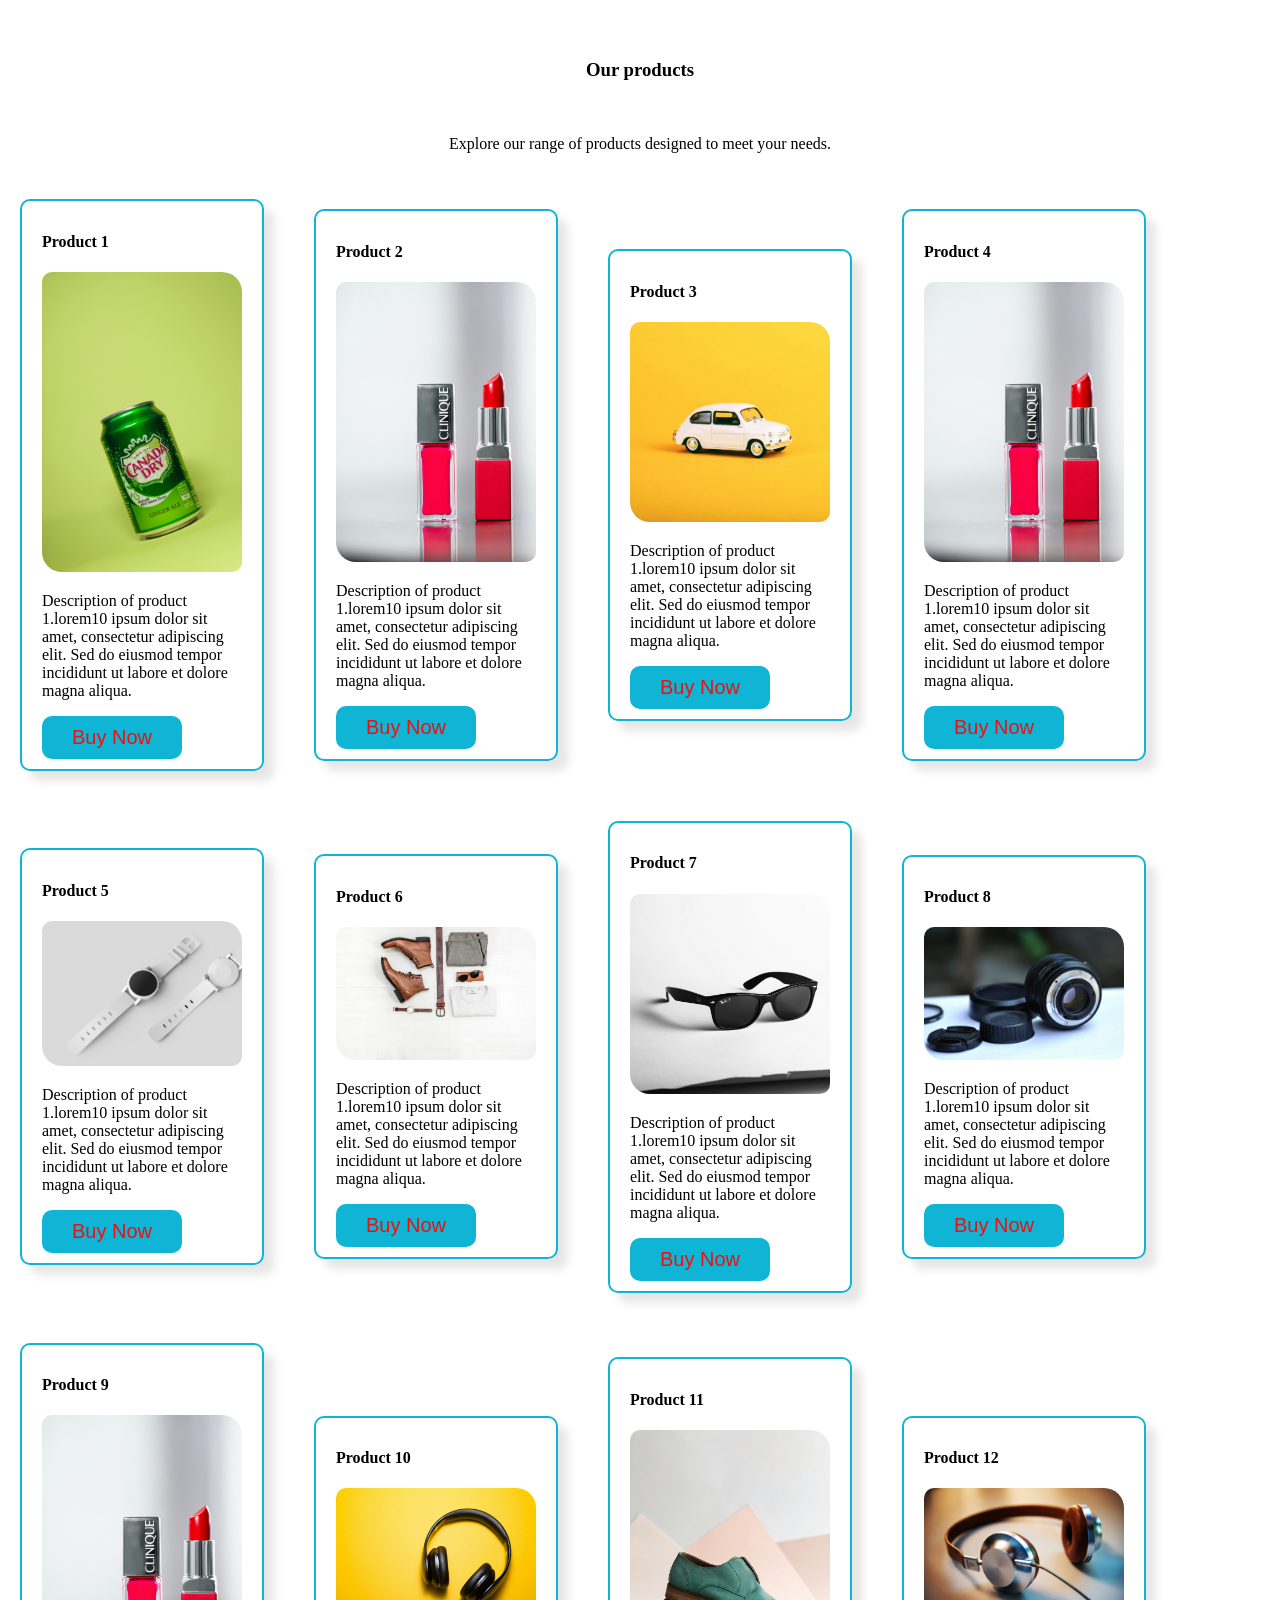
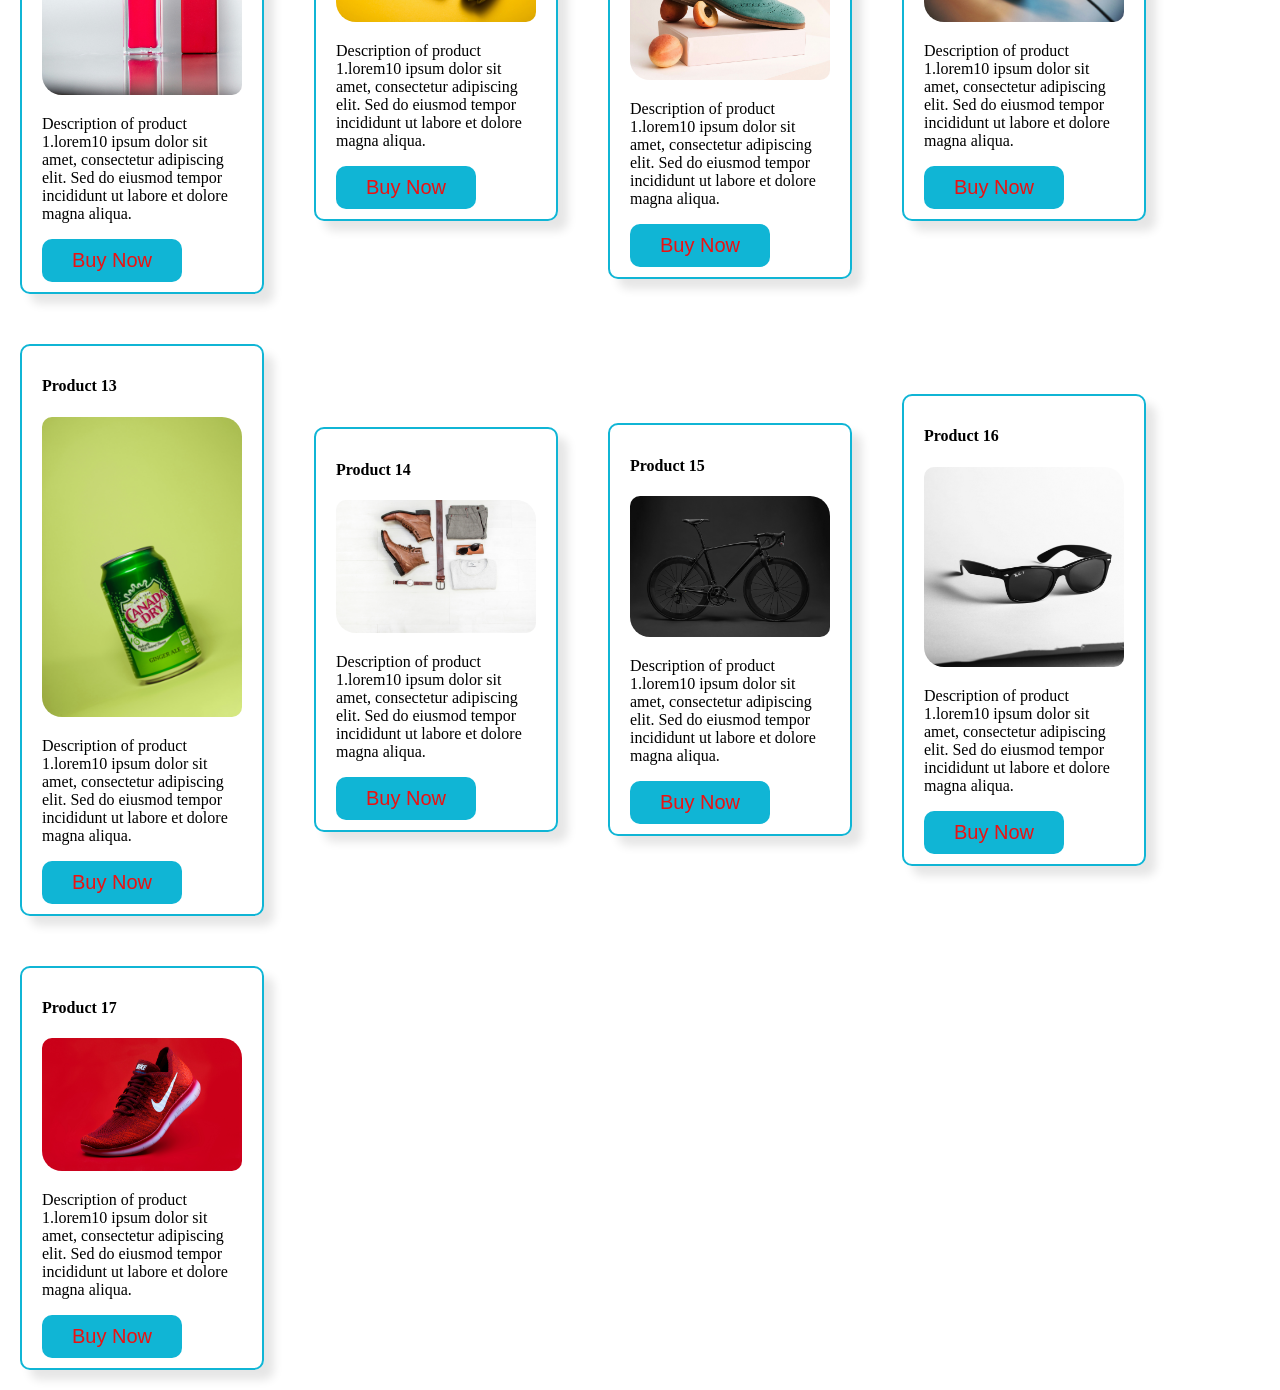
<file: index.html>
<!DOCTYPE html>
<html lang="en">
<head>
    <meta charset="UTF-8">
    <meta name="viewport" content="width=device-width, initial-scale=1.0">
    <title>Cards</title>
    <link rel="stylesheet" href="styles/card.css">
</head>
<body>
    <main>
        <section class="card-section">
            <h3>Our products</h3>
            <p>Explore our range of products designed to meet your needs.</p>
            
            <div class="card-container">
                
                <div class="card">
                    <h4>Product 1</h4>
                    <img src="images/sell (1).jpg" alt="">
                    <p>Description of product 1.lorem10 ipsum dolor sit amet, consectetur adipiscing elit. Sed do eiusmod tempor incididunt ut labore et dolore magna aliqua.</p>  
                    </p>
                    <button>Buy Now</button>
                </div>
                <div class="card">
                    <h4>Product 2</h4>
                    <img src="images/sell (2).jpg" alt="">
                    <p>Description of product 1.lorem10 ipsum dolor sit amet, consectetur adipiscing elit. Sed do eiusmod tempor incididunt ut labore et dolore magna aliqua.</p>  
                    </p>
                    <button>Buy Now</button>
                </div>
                <div class="card">
                    <h4>Product 3</h4>
                    <img src="images/sell (7).jpg" alt="">
                    <p>Description of product 1.lorem10 ipsum dolor sit amet, consectetur adipiscing elit. Sed do eiusmod tempor incididunt ut labore et dolore magna aliqua.</p>  
                    </p>
                    <button>Buy Now</button>
                </div>
                <div class="card">
                    <h4>Product 4</h4>
                    <img src="images/sell (2).jpg" alt="">
                    <p>Description of product 1.lorem10 ipsum dolor sit amet, consectetur adipiscing elit. Sed do eiusmod tempor incididunt ut labore et dolore magna aliqua.</p>  
                    </p>
                    <button>Buy Now</button>
                </div>
                <div class="card">
                    <h4>Product 5</h4>
                    <img src="images/sell (13).jpg" alt="">
                    <p>Description of product 1.lorem10 ipsum dolor sit amet, consectetur adipiscing elit. Sed do eiusmod tempor incididunt ut labore et dolore magna aliqua.</p>  
                    </p>
                    <button>Buy Now</button>
                </div>
                <div class="card">
                    <h4>Product 6</h4>
                    <img src="images/sell (11).jpg" alt="">
                    <p>Description of product 1.lorem10 ipsum dolor sit amet, consectetur adipiscing elit. Sed do eiusmod tempor incididunt ut labore et dolore magna aliqua.</p>  
                    </p>
                    <button>Buy Now</button>
                </div>
                <div class="card">
                    <h4>Product 7</h4>
                    <img src="images/sell (6).jpg" alt="">
                    <p>Description of product 1.lorem10 ipsum dolor sit amet, consectetur adipiscing elit. Sed do eiusmod tempor incididunt ut labore et dolore magna aliqua.</p>  
                    </p>
                    <button>Buy Now</button>
                </div>
                <div class="card">
                    <h4>Product 8</h4>
                    <img src="images/sell (12).jpg" alt="">
                    <p>Description of product 1.lorem10 ipsum dolor sit amet, consectetur adipiscing elit. Sed do eiusmod tempor incididunt ut labore et dolore magna aliqua.</p>  
                    </p>
                    <button>Buy Now</button>
                </div>
                <div class="card">
                    <h4>Product 9</h4>
                    <img src="images/sell (2).jpg" alt="">
                    <p>Description of product 1.lorem10 ipsum dolor sit amet, consectetur adipiscing elit. Sed do eiusmod tempor incididunt ut labore et dolore magna aliqua.</p>  
                    </p>
                    <button>Buy Now</button>
                </div>
                <div class="card">
                    <h4>Product 10</h4>
                    <img src="images/sell (3).jpg" alt="">
                    <p>Description of product 1.lorem10 ipsum dolor sit amet, consectetur adipiscing elit. Sed do eiusmod tempor incididunt ut labore et dolore magna aliqua.</p>  
                    </p>
                    <button>Buy Now</button>
                </div>
                <div class="card">
                    <h4>Product 11</h4>
                    <img src="images/sell (8).jpg" alt="">
                    <p>Description of product 1.lorem10 ipsum dolor sit amet, consectetur adipiscing elit. Sed do eiusmod tempor incididunt ut labore et dolore magna aliqua.</p>  
                    </p>
                    <button>Buy Now</button>
                </div>
                <div class="card">
                    <h4>Product 12</h4>
                    <img src="images/sell (9).jpg" alt="">
                    <p>Description of product 1.lorem10 ipsum dolor sit amet, consectetur adipiscing elit. Sed do eiusmod tempor incididunt ut labore et dolore magna aliqua.</p>  
                    </p>
                    <button>Buy Now</button>
                </div>
                <div class="card">
                    <h4>Product 13</h4>
                    <img src="images/sell (1).jpg" alt="">
                    <p>Description of product 1.lorem10 ipsum dolor sit amet, consectetur adipiscing elit. Sed do eiusmod tempor incididunt ut labore et dolore magna aliqua.</p>  
                    </p>
                    <button>Buy Now</button>
                </div>
                <div class="card">
                    <h4>Product 14</h4>
                    <img src="images/sell (11).jpg" alt="">
                    <p>Description of product 1.lorem10 ipsum dolor sit amet, consectetur adipiscing elit. Sed do eiusmod tempor incididunt ut labore et dolore magna aliqua.</p>  
                    </p>
                    <button>Buy Now</button>
                </div>
                <div class="card">
                    <h4>Product 15</h4>
                    <img src="images/sell (10).jpg" alt="">
                    <p>Description of product 1.lorem10 ipsum dolor sit amet, consectetur adipiscing elit. Sed do eiusmod tempor incididunt ut labore et dolore magna aliqua.</p>  
                    </p>
                    <button>Buy Now</button>
                </div>
                <div class="card">
                    <h4>Product 16</h4>
                    <img src="images/sell (6).jpg" alt="">
                    <p>Description of product 1.lorem10 ipsum dolor sit amet, consectetur adipiscing elit. Sed do eiusmod tempor incididunt ut labore et dolore magna aliqua.</p>  
                    </p>
                    <button>Buy Now</button>
                </div>
                <div class="card">
                    <h4>Product 17</h4>
                    <img src="images/sell (5).jpg" alt="">
                    <p>Description of product 1.lorem10 ipsum dolor sit amet, consectetur adipiscing elit. Sed do eiusmod tempor incididunt ut labore et dolore magna aliqua.</p>  
                    </p>
                    <button>Buy Now</button>
                </div>

                </div>
        </section>
    </main>
</body>
</html>
</file>
<file: styles/card.css>
body{
    max-width: 1270px;
    /* background-color: rgb(37, 163, 123); */
    margin: 0 auto;
    padding: 20px;
}
.card-section{
    display: flex;
    text-align: center;
    flex-direction: column;
    gap: 20px;
    align-items: center;
    justify-content: center;
    margin-top: 20px;
}
.card-container{
    display: flex;
    flex-wrap: wrap;
    gap: 50px;
    justify-content: left;
    align-items: center;
    margin-top: 10px;
}   
.card{
    width: 300px;
    max-width: 200px;
    padding: 10px 20px;
    border: 2px solid rgb(16, 181, 213);
    border-radius: 10px;
    text-align: left;
    box-shadow: 10px 10px 10px rgba(0, 0, 0, 0.1);
}
.card h3{
    font-size: 1.25em;
    margin-bottom: 10px;
    font-weight: 700px;
}
.card:hover{
    background-color: rgb(14, 206, 139);
    color: white;
    transform: scale(1.05);
    /* transition: all 0.3s ease-in-out; */
}
.card button:hover{
    background-color: rgb(216, 21, 109);
    color: black;
    transform: scale(1.05);
    transition: all 0.3s ease-in-out;
}
.card img{
    width: 200px;
    border-radius: 10px 20px;
}
.card button{
    padding: 10px 30px;
    background-color: rgb(16, 181, 213);
    color: rgb(236, 17, 17);
    border: none;
    border-radius: 10px;
    cursor: pointer;
    font-size: 1.25em;
}
</file>
